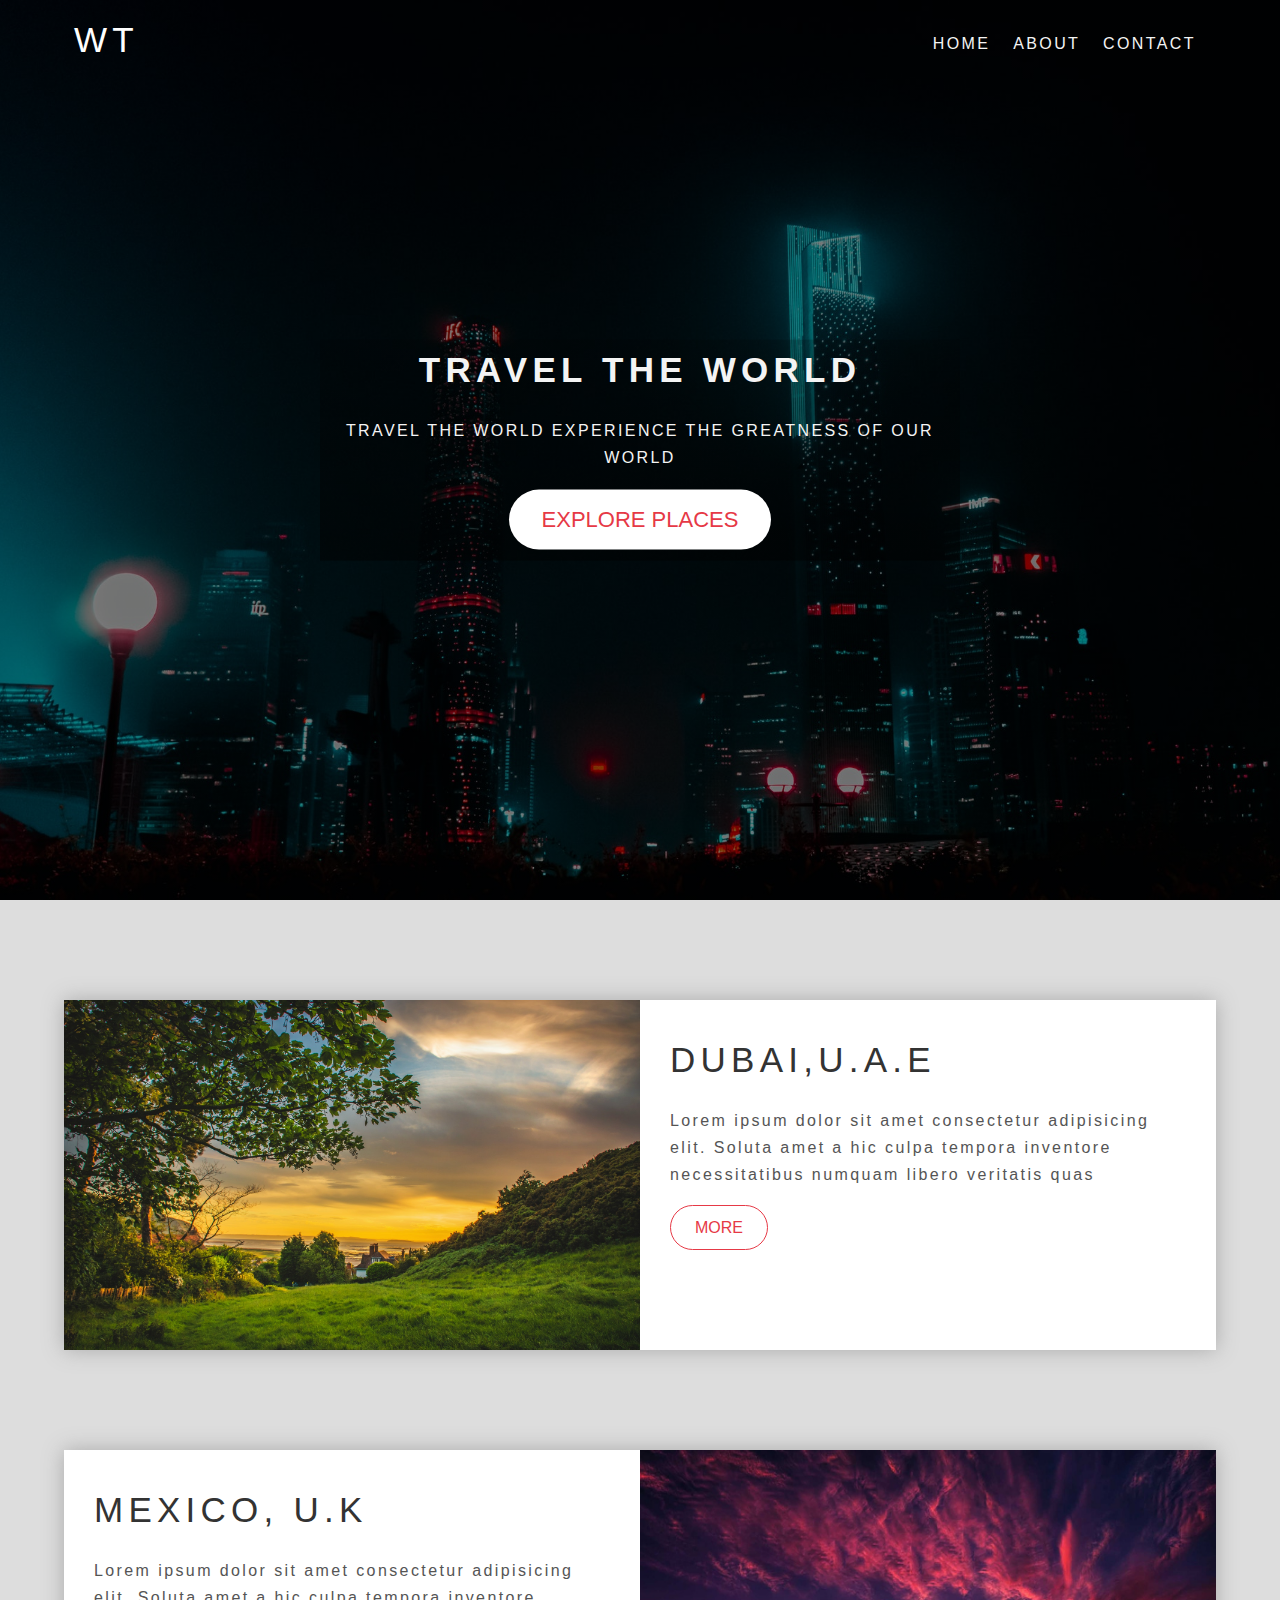
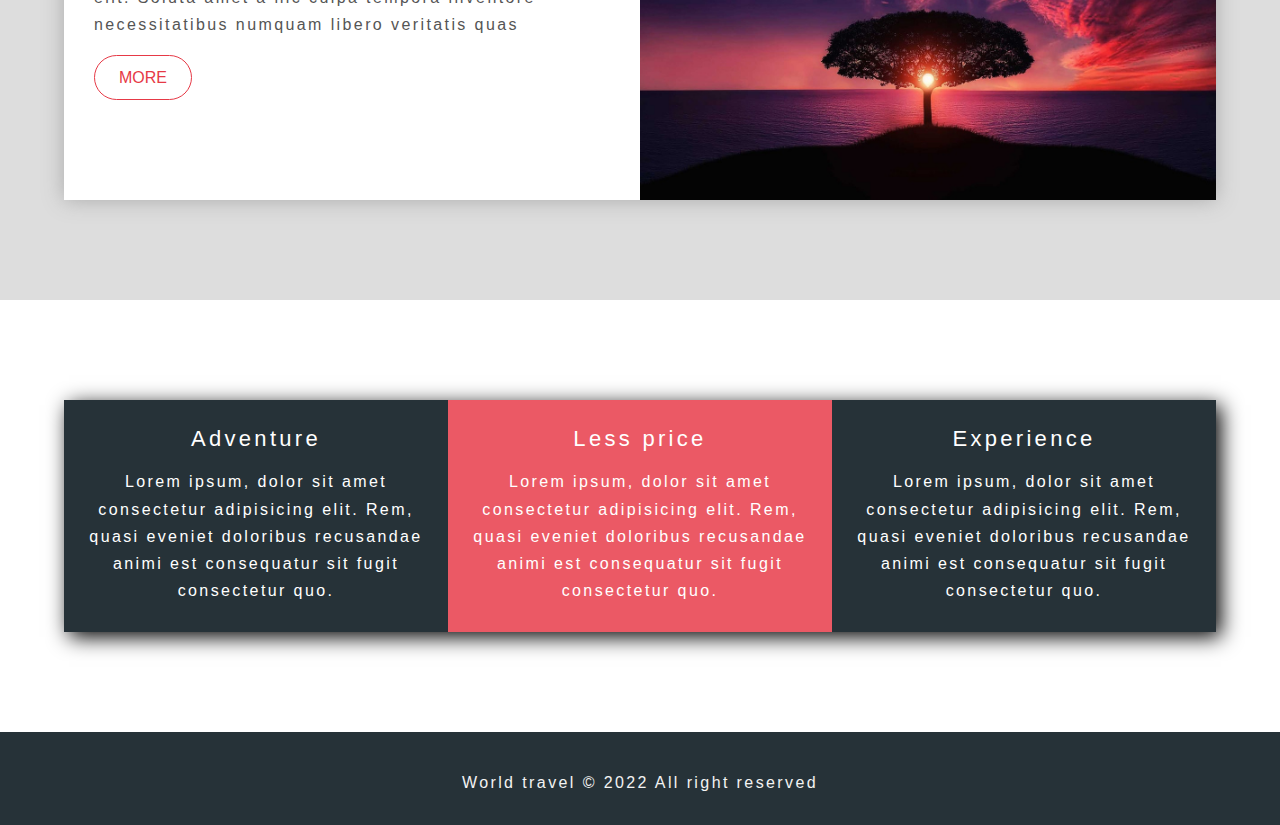
<file: project-travel_html-css/index.html>
<!DOCTYPE html>
<html lang="en">
<head>
    <meta charset="UTF-8">
    <meta http-equiv="X-UA-Compatible" content="IE=edge">
    <meta name="viewport" content="width=device-width, initial-scale=1.0">
    <title>travel world</title>
    <link rel="stylesheet" href="https://cdnjs.cloudflare.com/ajax/libs/font-awesome/6.1.1/css/all.min.css" integrity="sha512-KfkfwYDsLkIlwQp6LFnl8zNdLGxu9YAA1QvwINks4PhcElQSvqcyVLLD9aMhXd13uQjoXtEKNosOWaZqXgel0g==" crossorigin="anonymous" referrerpolicy="no-referrer" />
    <link rel="stylesheet" href="css/style.css">
</head>
<body>
    <header class="header">
        <div class="container">
            <nav class="navbar">
                <h1 class="logo lg-heading">WT</h1>
                <ul class="nav-items">
                  <li class="nav-item"><a href="./index.html">home</a></li>
                  <li class="nav-item"><a href="./pages/about.html">about</a></li>
                  <li class="nav-item"><a href="./pages/contact.html">contact</a></li>
                </ul> 
            </nav>
        </div>
            <div class="header-content">
                <h1 class="lg-heading text-light">travel the world</h1>
                <p class="text-light">travel the world experience the greatness of our world</p>
                <a href="#" class="btn btn-primary text-red md-heading">explore places</a>
            </div>       
    </header>
    <section class="showcase">
        <div class="container">
            <div class="row row1">
                <div class="img-box"><img src="./image/showcase-photo3.jpg" alt=""></div>
                <div class="text-box">
                    <H1 class="lg-heading text-black">DUBAI,U.A.E</H1>
                    <p class="text-grey">Lorem ipsum dolor sit amet consectetur adipisicing elit. Soluta amet a hic culpa tempora inventore necessitatibus numquam libero veritatis quas</p>
                    <a href="./about.html" class="btn btn-primary btn-secondary">more</a>
                </div>
            </div>
            <div class="row row2">
                <div class="img-box"><img src="./image/showcase-photo1.jpg" alt=""></div>
                <div class="text-box">
                    <h1 class="lg-heading text-black">MEXICO, U.K</h1>
                    <p class="text-grey">Lorem ipsum dolor sit amet consectetur adipisicing elit. Soluta amet a hic culpa tempora inventore necessitatibus numquam libero veritatis quas</p>
                    <a href="./about.html" class="btn btn-primary btn-secondary">more</a>
                </div>
            </div>
        </div>
    </section>
    <section class="features">
        <div class="container">
            <div class="box-wrapper">
                <div class="box box-1">
                    <i class="fa-solid fa-route fa-2x"></i>
                    <h2 class="md-heading">Adventure</h2>
                    <p>Lorem ipsum, dolor sit amet consectetur adipisicing elit. Rem, quasi eveniet doloribus recusandae animi est consequatur sit fugit consectetur quo.
                    </p> 
                </div>
                <div class="box box-2">
                    <i class="fa-solid fa-strikethrough fa-2x"></i>
                    <h2 class="md-heading">Less price</h2>
                    <p>Lorem ipsum, dolor sit amet consectetur adipisicing elit. Rem, quasi eveniet doloribus recusandae animi est consequatur sit fugit consectetur quo.
                    </p>
                </div>
                <div class="box box-3">
                    <i class="fa-solid fa-user-check fa-2x"></i>
                    <h2 class="md-heading">Experience</h2>
                    <p>Lorem ipsum, dolor sit amet consectetur adipisicing elit. Rem, quasi eveniet doloribus recusandae animi est consequatur sit fugit consectetur quo.
                    </p>   
                </div>
            </div>
        </div>
    </section>
    <footer class="footer">
        <div class="social-link">
            <i class="fa-brands fa-facebook fa-4x"></i>
            <i class="fa-brands fa-twitter fa-4x"></i>
            <i class="fa-brands fa-instagram fa-4x"></i>
        </div>
          <p>World travel &copy; 2022 All right reserved</p>
    </footer>
</body>
</html>
</file>
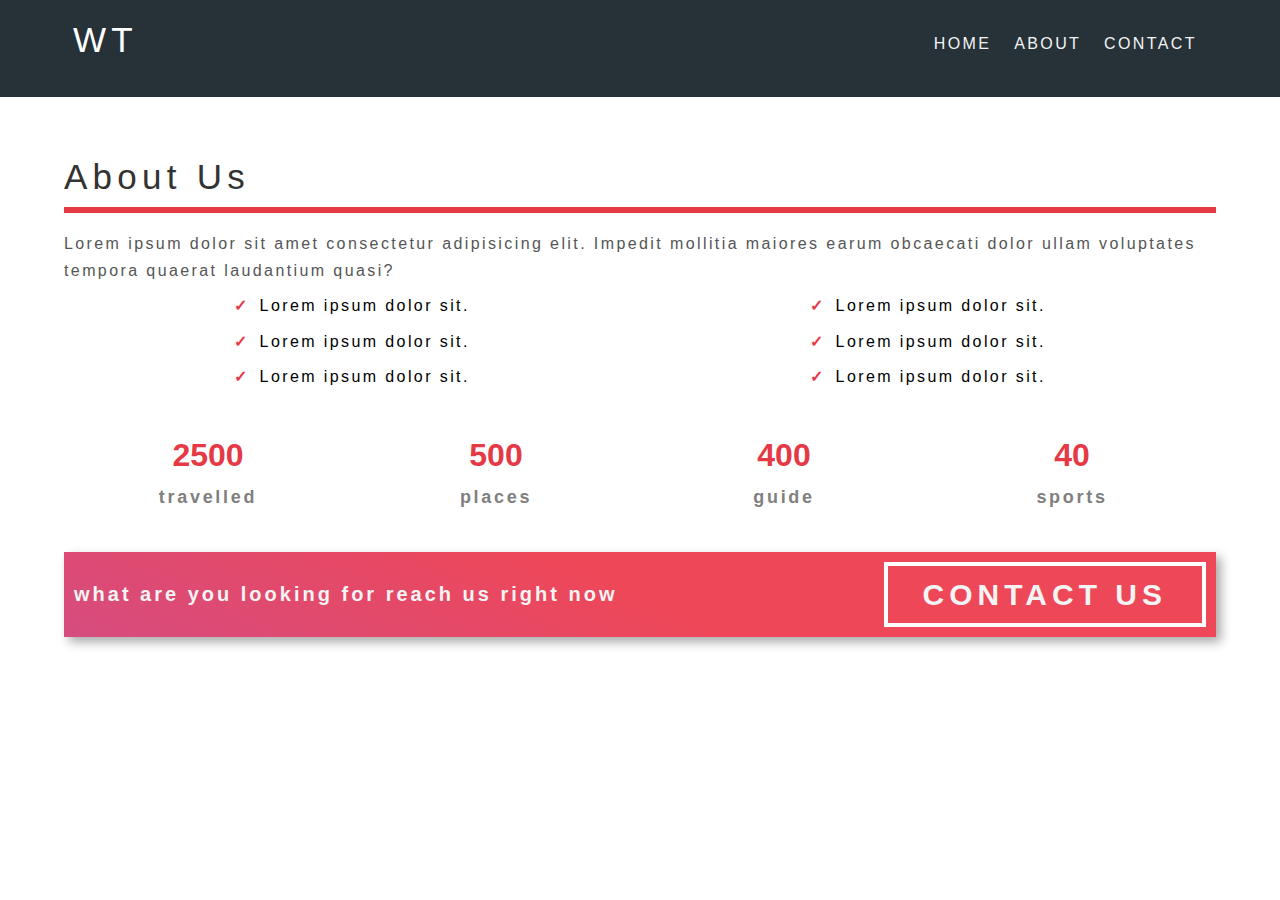
<file: project-travel_html-css/pages/about.html>
<!DOCTYPE html>
<html lang="en">
<head>
      <meta charset="UTF-8">
      <meta http-equiv="X-UA-Compatible" content="IE=edge">
      <meta name="viewport" content="width=device-width, initial-scale=1.0">
      <title>travel world</title>
      <link rel="stylesheet" href="https://cdnjs.cloudflare.com/ajax/libs/font-awesome/6.1.1/css/all.min.css" integrity="sha512-KfkfwYDsLkIlwQp6LFnl8zNdLGxu9YAA1QvwINks4PhcElQSvqcyVLLD9aMhXd13uQjoXtEKNosOWaZqXgel0g==" crossorigin="anonymous" referrerpolicy="no-referrer" />
      <link rel="stylesheet" href="../css/style.css">
</head>
<body>
   <nav class="navbar bg-dark">
     <div class="container">
      <h1 class="logo lg-heading">WT</h1>
      <ul class="nav-items">
        <li class="nav-item"><a href="../index.html">home</a></li>
        <li class="nav-item"><a href="./about.html">about</a></li>
        <li class="nav-item"><a href="./contact.html">contact</a></li>
      </ul>
     </div>
   </nav>
   
  <section class="about">
    <div class="container">
      <h2 class="lg-heading text-black underline">About Us</h2>
    </div>
    <div class="container">
      <p class="text-grey">Lorem ipsum dolor sit amet consectetur adipisicing elit. Impedit mollitia maiores earum obcaecati dolor ullam voluptates tempora quaerat laudantium quasi?</p>
      <div class="about-wrap">
        <div class="left">
          <ul>
            <li>Lorem ipsum dolor sit.</li>
            <li>Lorem ipsum dolor sit.</li>
            <li>Lorem ipsum dolor sit.</li>
          </ul>
        </div>
        <div class="right">
          <ul>
            <li>Lorem ipsum dolor sit.</li>
            <li>Lorem ipsum dolor sit.</li>
            <li>Lorem ipsum dolor sit.</li>
          </ul>
        </div>
      </div>

      <div class="count">
        <div class="count-item count-item1">
          <span>2500</span>
          <p>travelled</p>
        </div>
        <div class="count-item count-item2">
          <span>500</span>
          <p>places</p>
        </div>
        <div class="count-item count-item3">
          <span>400</span>
          <p>guide</p>
        </div>
        <div class="count-item count-item4">
          <span>40</span>
          <p>sports</p>
        </div>
      </div>

      <div class="cta-banner">
        <div class="cta-left">
          <p class="cta-line">what are you looking for reach us right now</p>
        </div>
        <div class="cta-right">
          <a href="./contact.html" class="cta-btn">contact us</a>
        </div>
      </div>
    </div>
  </section>
</body>
</html>
</file>
<file: project-travel_html-css/css/style.css>
*{
    margin: 0px;
    padding: 0px;
    box-sizing: border-box;
}

/* #######################  html elements styling #####################*/

html{
    /* font-size: 10px;
    default font-size: 16px==100%;
    10px=====(100/16)*10 ==*/
    font-size: 62.5%;
}
body{
    font-family: Arial, Helvetica, sans-serif;
    line-height: 1.7;
}

ul li{
    list-style-type: none;
}
a{
    font-size: 1.6rem;
    /* 1.6rem == 16px */
    text-decoration: none;
}
p, li{
    font-size: 1.6rem;
    margin-bottom: 0.5em;
    letter-spacing: 0.15em;
}
h1, h2, h3{
    margin-bottom: 0.5em;
    letter-spacing: 0.15em;
    font-weight: 500;
}

/* ######################## utility class ################################*/
.container{
    max-width: 1200px;
    width: 90%;
    margin: 0px auto;
}

.btn{
    display: inline-block;
    padding: 0.5em 1.5em;
    font-weight: 500;
    text-transform: uppercase;
    margin: 0.5em 0;
}

.btn-primary{
    
    background-color: #fff;
    color: #e63946;
    border-radius: 10em;
}
.btn-secondary{
    border: 1px solid #e63946;
    border-radius: 2.5em;
    color: #e63946;
    background: #fff; 
}

.btn-secondary:hover{
    background-color: #f3f3f3;
}

.lg-heading{
    font-size: 3.5rem;  
}
.md-heading{
    font-size: 2.2rem;
}
.text-red{
    color: #e63946;
}
.text-light{
    color: #f4f4f4;
}
.text-black{
    color: #333333;
}
.text-grey{
    color: #555;
}
.bg-dark{
    background-color: #263238;
}
.underline{
    border-bottom: 6px solid #e63946;
    width: 100%;
}
/*##############################  header styling ################################*/

.header {
    position: relative;
    height: 100vh;
    background-image: linear-gradient(rgba(0,0,0,0.5), rgba(0,0,0,0.5)), url("../image/header-image.jpg"); 
    background-position: center;
    background-size: cover;
    background-repeat: no-repeat;
}
.navbar{
    /* border: 2px solid white; */
    padding: 1rem;  
} 
.logo, .navbar a{
    color: white;
}

.navbar .logo{
    float: left;
    /* font-size: 3.5rem; */
} 
.navbar .nav-items{
    float: right;
}
.navbar::after{
    content: '';
    display: block;
    clear: both;
} 
.navbar .nav-item{
    display: inline-block;
    margin-top: 1rem;
    padding: 1rem;
    text-transform: uppercase;
}

.navbar a:link,
.navbar a:visited{
    color: #f4f4f4;
}

.navbar .nav-item a{
    padding-bottom: 0.3rem;
}

.navbar .nav-item a:hover{
    border-bottom: 1px solid #fff;
    color: #555;
}
.header-content h1{
    text-transform: uppercase;
    font-weight: 700;
}
.header-content p{
    text-transform: uppercase;
}
.header-content{
    position: absolute;
    top: 50%;
    left: 50%;
    transform: translate(-50%, -50%);
    text-align: center;
    background: linear-gradient(rgba(0,0,0,0.2), rgba(0,0,0,0.5));
}

/* ########################## SHOWCASE SECTION STYLING #########################*/
.showcase{
    background: #ddd;
    padding: 10rem 0;
}
.row{
    height: 350px;
    background-color: #fff;
    box-shadow: 0px 0px 20px 0px #aaa;
    /* border: 2px solid #e63946; */
}
.row1{
    margin-bottom: 10rem;
}
.row1 .img-box, .row2 .text-box{
    float: left;
    width: 50%;
}
.row1 .text-box, .row2 .img-box{
    float: right;
    width: 50%;    
}
.row .img-box{
    /* border: 6px solid green; */
    height: 100%;
}
.row .text-box{
    /* border: 1px solid blue; */
    padding: 3rem;
}
.row .img-box img{
    display: inline-block;
    width: 100%;
    height: 100%;
    object-fit: cover;
}
.row::after{
    content: '';
    display: block;
    clear: both;
}

/*############################ section feature ##################*/
.features{
    padding: 10rem 0;
    
}
.box-wrapper{
    box-shadow: 5px 5px 20px 0px black;
}
.box{
    width: 33.333333%;
    float: left;
    padding: 2rem;
    text-align: center;
}

.box-wrapper::after{
    content: '';
    display: block;
    clear: both;
}
.box-1, .box-3{
    background-color: #263238;
    color: #fff;
}
.box-2{
    background: #eb5965;
    color: #fff;
}

/* ###############3 footer styling ##################*/

.footer{
    text-align: center;
    color: #f3f3f3;
    background: #263238;
    padding: 2rem;
}
.social-link i{
    margin: 2rem; 
}

/*######################## about page ##################*/

.about{
    padding: 5rem 0;
}
/* .about .heaading::after{
    content: '';
    display: block;
    border: 3px solid #e63946;
    width: 100%;
} */

.about-wrap{
    text-align: center;
}

.about-wrap .left{
    float: left;
    width: 50%;
}
.about-wrap .right{
    float: right;
    width: 50%;
}

.about-wrap::after{
    content: "";
    display: block;
    clear: both;
}

.about-wrap li::before{
    content: "\2713";
    color: #e63946;
    font-weight: bold;
    padding-right: 1rem;
}

/* #################  count styling ###################*/
.count{
    margin-top: 3rem;
}

.count-item{
    width: 25%;
    float: left;
    text-align: center;
}

.count::after{
    content: '';
    display: block;
    clear: both;
}

.count-item span{
    font-size: 3.2rem;
    font-weight: 700;
    color: #e63946;
}

.count-item p{
    font-weight: 700;
    color: grey;
    font-size: 1.8rem;
}

/*############# about banner ###################### */

.cta-banner{
    background: linear-gradient(25deg,#d64c7f,#ee4758 50%);
    color: #f4f4f4;
    padding: 1rem;
    box-shadow: 5px 5px 10px #00000057 ;
    margin-top: 3rem;
}
.cta-left{
    width: 60%;
    float: left;
}
.cta-right{
    width: 40%;
    float: right;
    text-align: right;
}
.cta-banner::after{
    content: '';
    display: block;
    clear: both;
}

.cta-line{
    font-weight: 700;
    font-size: 2rem;
    margin-top: 1.5rem;
} 
.cta-btn{
    text-align: center;
    display: inline-block;
    font-size: 3rem;
    font-weight: 700;
    text-transform: uppercase;
    border: 4px solid white;
    padding: 0.3rem 3.5rem;
    letter-spacing: 0.5rem;
    color: #f4f4f4;
    /* margin-top: 3rem; */
} 

/* ################## contact page css ###################*/

.contact-form{
    padding: 5rem 0;
    background: #f7f7f7;
}

.form-wrap::after{
    content: '';
    display: block;
    clear: both;
}

.form-wrap .company-add{
    height: 760px;
    background: #fff;
    width: 49%;
    float: left;
    padding: 1rem;
}

.form-wrap .company-add i{
    display: inline-block;
    margin-right: 1rem;
}
.form-wrap .company-add h2{
    display: inline-block;
    text-transform: uppercase;
}

.form-wrap .add-group{
    margin-bottom: 3rem;
}

.form-wrap img{
    min-height: 40rem;
    max-width: 90%;
    object-fit: cover;
    object-position: right;
}


/* ########################### phone styling #####################3*/
.form-wrap .form{
    height: 760px;
    font-size: 1.6rem;
    background: #fff;
    width: 49%;
    float: right;
    padding: 1rem;
}

.form h1::after{
    content: '';
    display: block;
    border: 2px solid #e63946;
    width: 100%;
}

.form-wrap .form label{
    display: block;
}

.form-wrap .form input{
    padding: 0.5rem;
    width: 100%;
}

.form-wrap .form .form-group{
    margin-bottom: 1.2rem;
}

.form-wrap .form label::after{
    content: '*';
    color: #e63946;
}

.form-wrap .form textarea{
    width: 100%;
    height: 300px;
    padding: 1rem;
}

.form-btn{
    display: block;
    margin: 0 auto;
    padding: 0.5em 3em;
    font-size: 1.6rem;
    text-transform: uppercase;
    background: #e63946;
    color: #ddd;
    outline: none;
    border: none;
    cursor: pointer;
}


/* ########################### media query ##################*/

@media (max-width: 500px){
    html{
        /* font-size: 8px; */
        font-size: 50%;
    }
    .navbar .nav-items, .navbar .logo{
        float: none;
        display: block;
        width: 100%;
        text-align: center;
    }
    .header-content h1{
        display: none;
    }
    
    .row{
        height: auto;
        width: 100%;
    }
    .row .img-box, .row .text-box{
        float: none;
        width: 100%;
        text-align: center;
    }

    .features .box{
        float: none;
        width: 100%;
        text-align: center;
        box-shadow: 5px 5px 20px 0px black;
    }
    .features .box-2,
    .features .box-3{
        margin-top: 7rem;
    }
    .box-wrapper{
        box-shadow: none;
    }
    .cta-left, .cta-right{
        float: none;
        width: 100%;
        text-align: center;
    }
    .form-wrap .company-add{
        float: none;
        width: 100%;
        height: auto;
        margin-bottom: 5rem;
    }
    .form-wrap .form{
        float: none;
        width: 100%;
        height: auto;
    }
}

@media (min-width: 501px) and (max-width: 768px){
    html{
        /* font-size: 8px; */
        font-size: 50%;
    }
    .navbar .nav-items, .navbar .logo{
        float: none;
        display: block;
        width: 100%;
        text-align: center;
    }
    
    .row{
        height: auto;
        width: 100%;
    }
    .row .img-box, .row .text-box{
        float: none;
        width: 100%;
        text-align: center;
    }

    .features .box{
        float: none;
        width: 100%;
        text-align: center;
        box-shadow: 5px 5px 20px 0px black;
    }
    .features .box-2,
    .features .box-3{
        margin-top: 7rem;
    }
    .box-wrapper{
        box-shadow: none;
    }
    .cta-left, .cta-right{
        float: none;
        width: 100%;
        text-align: center;
    }
    .form-wrap .company-add{
        float: none;
        width: 100%;
        height: auto;
        margin-bottom: 5rem;
    }
    .form-wrap .form{
        float: none;
        width: 100%;
        height: auto;
    }
    p{
        font-size: 1.8rem;
    }
}

@media (min-width: 769px) and (max-width: 1200px){
    html{
        font-size: 56.25%;
    }

    .row .text-box h2{
        font-size: 2.2rem;
        font-weight: 500;
    }
}
@media(orientation: landscape) and (max-height:500px){
    .header{
        height: 90vmax;

    }
}
</file>
